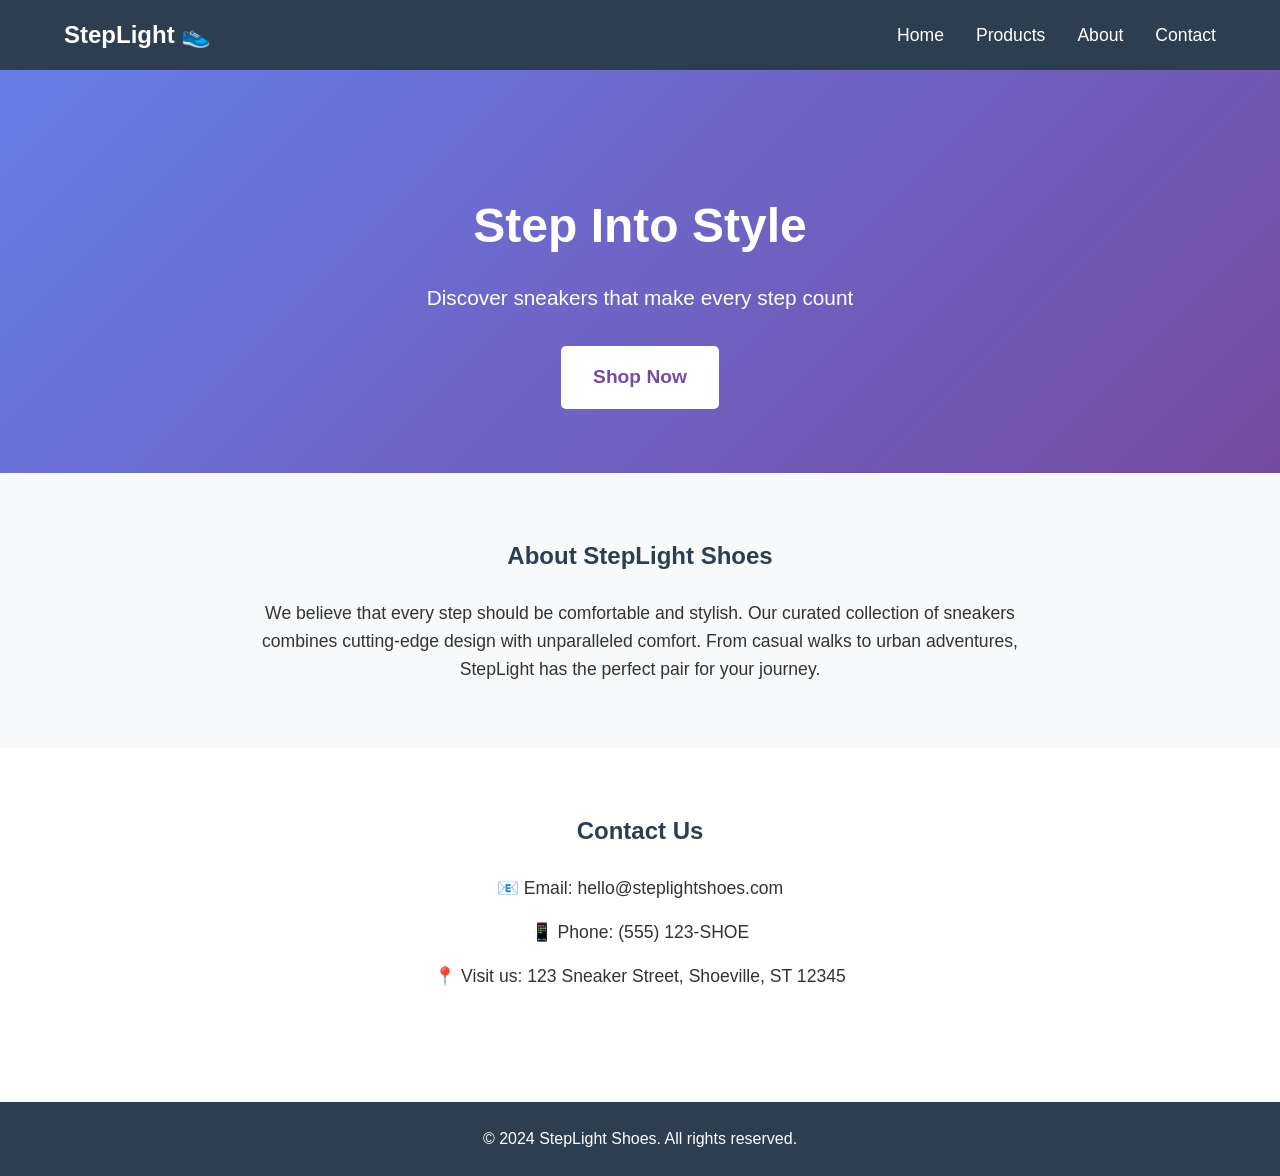
<file: index.html>
<!DOCTYPE html>
<html lang="en">
<head>
    <meta charset="UTF-8">
    <meta name="viewport" content="width=device-width, initial-scale=1.0">
    <title>StepLight Shoes - Trendy Sneakers</title>
    <link rel="stylesheet" href="style.css">
</head>
<body>
    <header>
        <nav>
            <div class="logo">StepLight 👟</div>
            <ul>
                <li><a href="index.html">Home</a></li>
                <li><a href="products.html">Products</a></li>
                <li><a href="#about">About</a></li>
                <li><a href="#contact">Contact</a></li>
            </ul>
        </nav>
    </header>

    <section class="hero">
        <h1>Step Into Style</h1>
        <p>Discover sneakers that make every step count</p>
        <a href="products.html" class="cta-button">Shop Now</a>
    </section>

    <section id="about" class="about">
        <h2>About StepLight Shoes</h2>
        <p>We believe that every step should be comfortable and stylish. Our curated collection of sneakers combines cutting-edge design with unparalleled comfort. From casual walks to urban adventures, StepLight has the perfect pair for your journey.</p>
    </section>

    <section id="contact" class="contact">
        <h2>Contact Us</h2>
        <p>📧 Email: hello@steplightshoes.com</p>
        <p>📱 Phone: (555) 123-SHOE</p>
        <p>📍 Visit us: 123 Sneaker Street, Shoeville, ST 12345</p>
    </section>

    <footer>
        <p>&copy; 2024 StepLight Shoes. All rights reserved.</p>
    </footer>
</body>
</html>
</file>
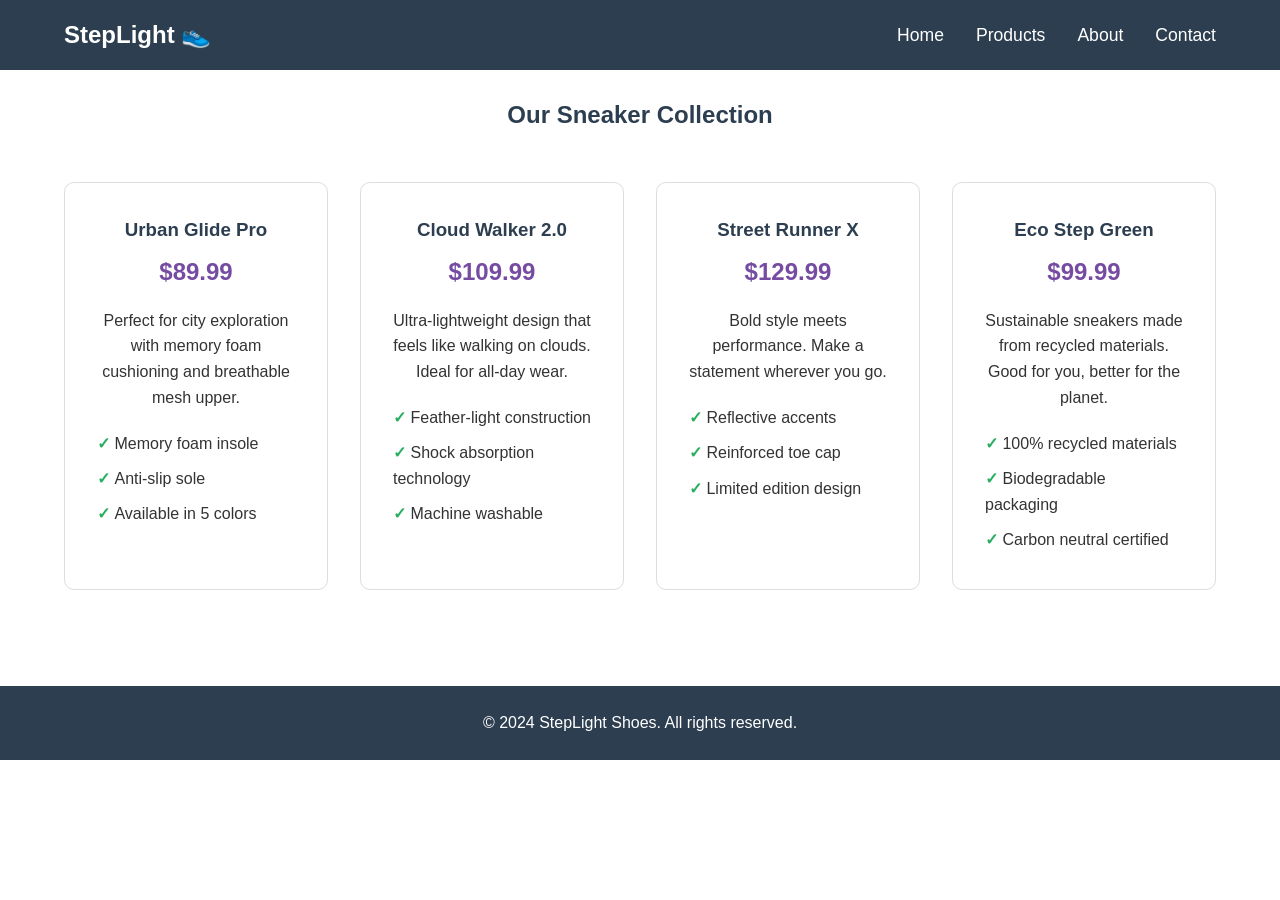
<file: products.html>
<!DOCTYPE html>
<html lang="en">
<head>
    <meta charset="UTF-8">
    <meta name="viewport" content="width=device-width, initial-scale=1.0">
    <title>StepLight Shoes - Our Collection</title>
    <link rel="stylesheet" href="style.css">
</head>
<body>
    <header>
        <nav>
            <div class="logo">StepLight 👟</div>
            <ul>
                <li><a href="index.html">Home</a></li>
                <li><a href="products.html">Products</a></li>
                <li><a href="index.html#about">About</a></li>
                <li><a href="index.html#contact">Contact</a></li>
            </ul>
        </nav>
    </header>

    <section class="products">
        <h1>Our Sneaker Collection</h1>
        
        <div class="product-grid">
            <div class="product-card">
                <h3>Urban Glide Pro</h3>
                <p class="price">$89.99</p>
                <p>Perfect for city exploration with memory foam cushioning and breathable mesh upper.</p>
                <ul>
                    <li>Memory foam insole</li>
                    <li>Anti-slip sole</li>
                    <li>Available in 5 colors</li>
                </ul>
            </div>

            <div class="product-card">
                <h3>Cloud Walker 2.0</h3>
                <p class="price">$109.99</p>
                <p>Ultra-lightweight design that feels like walking on clouds. Ideal for all-day wear.</p>
                <ul>
                    <li>Feather-light construction</li>
                    <li>Shock absorption technology</li>
                    <li>Machine washable</li>
                </ul>
            </div>

            <div class="product-card">
                <h3>Street Runner X</h3>
                <p class="price">$129.99</p>
                <p>Bold style meets performance. Make a statement wherever you go.</p>
                <ul>
                    <li>Reflective accents</li>
                    <li>Reinforced toe cap</li>
                    <li>Limited edition design</li>
                </ul>
            </div>

            <div class="product-card">
                <h3>Eco Step Green</h3>
                <p class="price">$99.99</p>
                <p>Sustainable sneakers made from recycled materials. Good for you, better for the planet.</p>
                <ul>
                    <li>100% recycled materials</li>
                    <li>Biodegradable packaging</li>
                    <li>Carbon neutral certified</li>
                </ul>
            </div>
        </div>
    </section>

    <footer>
        <p>&copy; 2024 StepLight Shoes. All rights reserved.</p>
    </footer>
</body>
</html>
</file>
<file: style.css>
/* Basic Reset */
* {
    margin: 0;
    padding: 0;
    box-sizing: border-box;
}

body {
    font-family: 'Segoe UI', Tahoma, Geneva, Verdana, sans-serif;
    line-height: 1.6;
    color: #333;
}

/* Navigation */
nav {
    background-color: #2c3e50;
    padding: 1rem 5%;
    display: flex;
    justify-content: space-between;
    align-items: center;
    position: fixed;
    width: 100%;
    top: 0;
}

.logo {
    color: white;
    font-size: 1.5rem;
    font-weight: bold;
}

nav ul {
    display: flex;
    list-style: none;
}

nav ul li {
    margin-left: 2rem;
}

nav ul li a {
    color: white;
    text-decoration: none;
    font-size: 1.1rem;
}

nav ul li a:hover {
    color: #3498db;
}

/* Hero Section */
.hero {
    background: linear-gradient(135deg, #667eea 0%, #764ba2 100%);
    color: white;
    text-align: center;
    padding: 8rem 2rem 4rem;
    margin-top: 60px;
}

.hero h1 {
    font-size: 3rem;
    margin-bottom: 1rem;
}

.hero p {
    font-size: 1.3rem;
    margin-bottom: 2rem;
}

.cta-button {
    display: inline-block;
    background-color: white;
    color: #764ba2;
    padding: 1rem 2rem;
    text-decoration: none;
    border-radius: 5px;
    font-weight: bold;
    font-size: 1.2rem;
    transition: transform 0.3s;
}

.cta-button:hover {
    transform: scale(1.05);
}

/* About Section */
.about {
    padding: 4rem 5%;
    text-align: center;
    background-color: #f8f9fa;
}

.about h2 {
    margin-bottom: 1.5rem;
    color: #2c3e50;
}

.about p {
    max-width: 800px;
    margin: 0 auto;
    font-size: 1.1rem;
}

/* Contact Section */
.contact {
    padding: 4rem 5%;
    text-align: center;
}

.contact h2 {
    margin-bottom: 1.5rem;
    color: #2c3e50;
}

.contact p {
    margin-bottom: 1rem;
    font-size: 1.1rem;
}

/* Products Page */
.products {
    padding: 6rem 5% 4rem;
    text-align: center;
}

.products h1 {
    margin-bottom: 3rem;
    color: #2c3e50;
}

.product-grid {
    display: grid;
    grid-template-columns: repeat(auto-fit, minmax(250px, 1fr));
    gap: 2rem;
    max-width: 1200px;
    margin: 0 auto;
}

.product-card {
    border: 1px solid #ddd;
    padding: 2rem;
    border-radius: 10px;
    transition: transform 0.3s, box-shadow 0.3s;
}

.product-card:hover {
    transform: translateY(-5px);
    box-shadow: 0 5px 20px rgba(0,0,0,0.1);
}

.product-card h3 {
    color: #2c3e50;
    margin-bottom: 0.5rem;
}

.price {
    font-size: 1.5rem;
    color: #764ba2;
    font-weight: bold;
    margin-bottom: 1rem;
}

.product-card ul {
    list-style: none;
    margin-top: 1rem;
    text-align: left;
}

.product-card ul li {
    padding: 0.3rem 0;
}

.product-card ul li:before {
    content: "✓ ";
    color: #27ae60;
    font-weight: bold;
}

/* Footer */
footer {
    background-color: #2c3e50;
    color: white;
    text-align: center;
    padding: 1.5rem;
    margin-top: 2rem;
}

/* Responsive Design */
@media (max-width: 768px) {
    nav {
        flex-direction: column;
        padding: 1rem;
    }
    
    nav ul {
        margin-top: 1rem;
    }
    
    nav ul li {
        margin-left: 1rem;
    }
    
    .hero h1 {
        font-size: 2rem;
    }
    
    .hero {
        padding-top: 10rem;
    }
}
</file>
